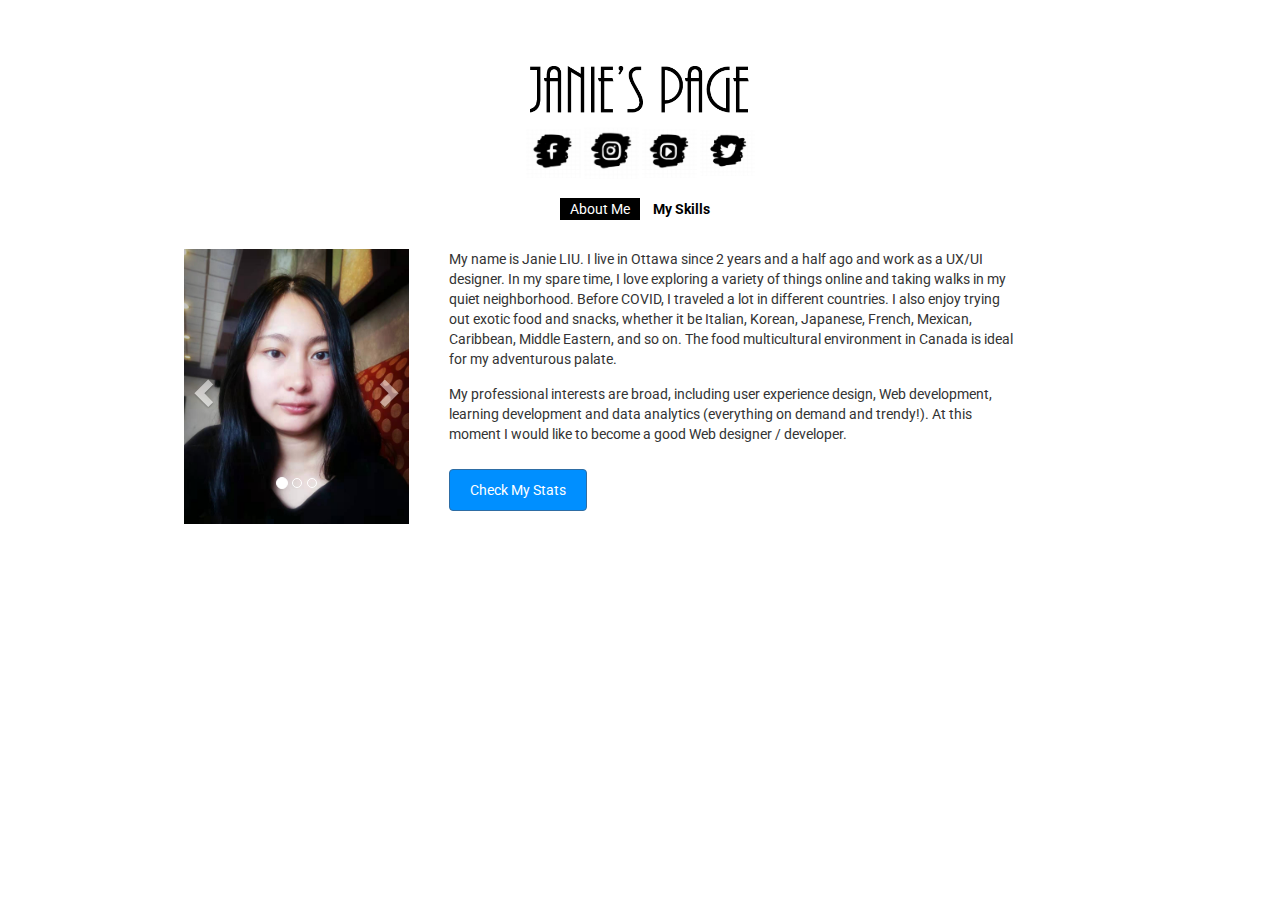
<file: index.html>
<!DOCTYPE html>
<html lang="en">
<head>
    <title>Janie's Page</title>
    <meta charset="utf-8">
    <meta name="viewport" content="width=device-width, initial-scale=1">
    <link rel="stylesheet" href="https://maxcdn.bootstrapcdn.com/bootstrap/3.4.1/css/bootstrap.min.css">
    <link rel="preconnect" href="https://fonts.gstatic.com">
    <link rel="stylesheet" href="css.css">
    <link href="https://fonts.googleapis.com/css2?family=Roboto:wght@300;700&display=swap" rel="stylesheet">
    <script src="https://ajax.googleapis.com/ajax/libs/jquery/3.5.1/jquery.min.js"></script>
    <script src="https://maxcdn.bootstrapcdn.com/bootstrap/3.4.1/js/bootstrap.min.js"></script>

</head>
<body>
<div class="container">
    <div class="title">
        <img src="Janie_Page_Logo@2x.png" alt="Janie Logo" width="220px"/>
        <div class="socials">
            <a href=""><img src="social_1.jpg" alt="Facebook" width="55px"/></a>
            <a href=""><img src="social_2.jpg" alt="Instagram" width="55px"/></a>
            <a href=""><img src="social_3.jpg" alt="Youtube" width="55px"/></a>
            <a href=""><img src="social_4.jpg" alt="Twitter" width="55px"/></a>
        </div>
        <div class="link">
            <span>About Me</span>
            <a href="skills.html">My Skills</a>
        </div>
    <div>
    <div class="intro">
        <div id="myCarousel" class="carousel slide" data-ride="carousel">
            <ol class="carousel-indicators">
                <li data-target="#myCarousel" data-slide-to="0" class="active"></li>
                <li data-target="#myCarousel" data-slide-to="1"></li>
                <li data-target="#myCarousel" data-slide-to="2"></li>
            </ol>

            <div class="carousel-inner" role="listbox">

                <div class="item active">
                    <img src="Janie_1.jpg" alt="Janie's Photo">
                </div>

                <div class="item">
                    <img src="Janie_2.jpg" alt="Janie's Photo">
                </div>

                <div class="item">
                    <img src="Janie_3.jpg" alt="Janie's Photo">
                </div>
            </div>

            <a class="left carousel-control" href="#myCarousel" role="button" data-slide="prev">
                <span class="glyphicon glyphicon-chevron-left" aria-hidden="true"></span>
                <span class="sr-only">Previous</span>
            </a>
            <a class="right carousel-control" href="#myCarousel" role="button" data-slide="next">
                <span class="glyphicon glyphicon-chevron-right" aria-hidden="true"></span>
                <span class="sr-only">Next</span>
            </a>
        </div>
    <div class="text">
    <p>
        My name is Janie LIU. I live in Ottawa since 2 years and a half ago and work as a UX/UI designer. In my spare time, I love exploring a variety of things online and taking walks in my quiet neighborhood. Before COVID, I traveled a lot in different countries. I also enjoy trying out exotic food and snacks, whether it be Italian, Korean, Japanese, French, Mexican, Caribbean, Middle Eastern, and so on. The food multicultural environment in Canada is ideal for my adventurous palate.
    </p>
    <p>
        My professional interests are broad, including user experience design, Web development, learning development and data analytics (everything on demand and trendy!). At this moment I would like to become a good Web designer / developer.
    </p>
    <button id="button" type="button" class="btn btn-primary" onclick="myFunction()">Check My Stats</button>
    </div>

    </div>
    <div class="table-container">
    <div id="table" class="table-responsive" style="display:none;">
            <table class="table">
                <thead>
                <tr>
                    <th>Ethnicity</th>
                    <th>Age</th>
                    <th>Height</th>
                    <th>Weight</th>
                    <th>Education</th>
                </tr>
                </thead>
                <tbody>
                <tr>
                    <td>Chinese</td>
                    <td>Unknown</td>
                    <td>5"3</td>
                    <td>120lb</td>
                    <td>Master's</td>
                </tr>
                </tbody>
            </table>
    </div>
    </div>

</div>
</body>
<script>
    function myFunction() {
        var x = document.getElementById("table");
        var y = document.getElementById("button");
        if (x.style.display === "none") {
            x.style.display = "block";
            y.textContent = "Hide My Stats";
        } else {
            x.style.display = "none";
            y.textContent = "Check My Stats";
        }
    }
</script>
</html>
</file>
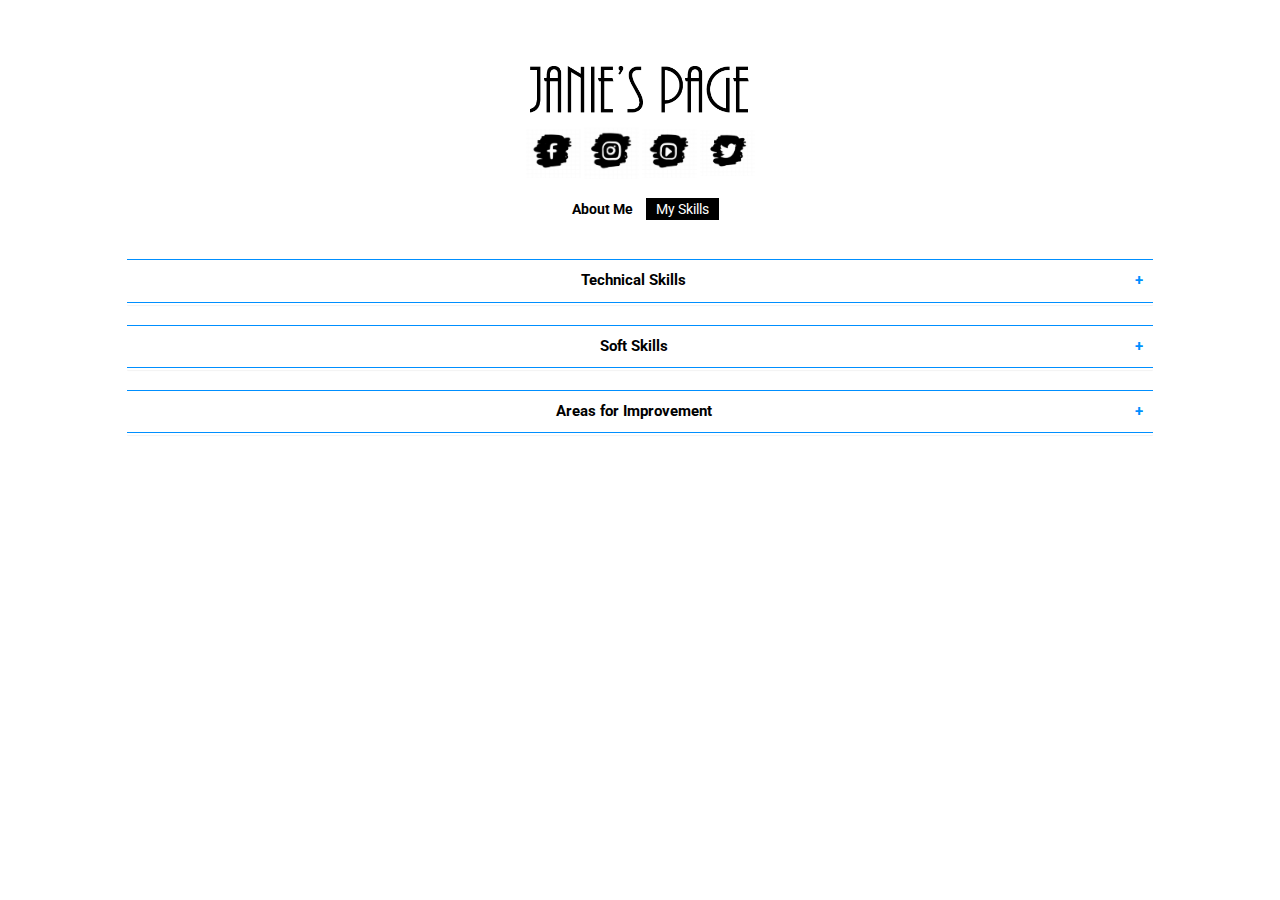
<file: skills.html>
<!DOCTYPE html>
<html lang="en">
<head>
    <title>Janie's Page</title>
    <meta charset="utf-8">
    <meta name="viewport" content="width=device-width, initial-scale=1">
    <link rel="stylesheet" href="https://maxcdn.bootstrapcdn.com/bootstrap/3.4.1/css/bootstrap.min.css">
    <link rel="preconnect" href="https://fonts.gstatic.com">
    <link rel="stylesheet" href="css.css">
    <link href="https://fonts.googleapis.com/css2?family=Roboto:wght@300;700&display=swap" rel="stylesheet">
    <script src="https://ajax.googleapis.com/ajax/libs/jquery/3.5.1/jquery.min.js"></script>
    <script src="https://maxcdn.bootstrapcdn.com/bootstrap/3.4.1/js/bootstrap.min.js"></script>

</head>
<body>
<div class="container">
    <div class="title">
        <img src="Janie_Page_Logo@2x.png" alt="Janie Logo" width="220px"/>
        <div class="socials">
            <a href=""><img src="social_1.jpg" alt="Facebook" width="55px"/></a>
            <a href=""><img src="social_2.jpg" alt="Instagram" width="55px"/></a>
            <a href=""><img src="social_3.jpg" alt="Youtube" width="55px"/></a>
            <a href=""><img src="social_4.jpg" alt="Twitter" width="55px"/></a>
        </div>
        <div class="link">
            <a href="index.html">About Me</a>
            <span>My Skills</span>
        </div>
    <div class="skills">
        <div class="fold">
            <button class="accordion">Technical Skills</button>
            <div class="panel">
            <ul>
                <li>
                    <div class="card">
                    <h1 style="text-align:center;">UX PROCESS</h1>
                    <img src="skills_icon_01.svg" alt="UX PROCESS" style="text-align:center;" width="400px">
                    <p>Understand user experience process and principles, from personas, prototyping, to usability testing</p>
                    <button type="button" class="btn btn-primary">Learn More</button>
                    </div>
                </li>
                <li>
                    <div class="card">
                        <h1 style="text-align:center;">RAPID PROTOTYPING</h1>
                        <img src="skills_icon_02.svg" alt="RAPID PROTOTYPING" style="text-align:center;" width="400px">
                        <p>Proficient in using user experience prototyping tools to create interactive prototypes to facilitate collaboration</p>
                        <button type="button" class="btn btn-primary">Learn More</button>
                    </div>
                </li>
                <li>
                    <div class="card">
                        <h1 style="text-align:center;">GRAPHIC DESIGN</h1>
                        <img src="skills_icon_03.svg" alt="GRAPHIC DESIGN" style="text-align:center;" width="400px">
                        <p>Proficient in creating graphical elements to ensure effective visual communication for user interfaces</p>
                        <button type="button" class="btn btn-primary">Learn More</button>
                    </div>
                </li>
            </ul>
            </div>
        </div>
        <div class="fold">
            <button class="accordion">Soft Skills</button>
            <div class="panel">
                <ul>
                    <li>
                        <div class="card">
                            <h1 style="text-align:center;">PROBLEM SOLVING</h1>
                            <img src="skills_icon_05.svg" alt="PROBLEM SOLVING" style="text-align:center;" width="400px">
                            <p>Active to research and analyze the root cause of a problem. Active to brainstorm and envision possible solutions</p>
                            <button type="button" class="btn btn-primary">Learn More</button>
                        </div>
                    </li>
                    <li>
                        <div class="card">
                            <h1 style="text-align:center;">CURIOSITY</h1>
                            <img src="skills_icon_06.svg" alt="CURIOSITY" style="text-align:center;" width="400px">
                            <p>Curious to learn from a cross-functional team. Feel enlightened when connecting known with unknown</p>
                            <button type="button" class="btn btn-primary">Learn More</button>
                        </div>
                    </li>
                    <li>
                        <div class="card">
                            <h1 style="text-align:center;">COMMUNICATION</h1>
                            <img src="skills_icon_07.svg" alt="COMMUNICATION" style="text-align:center;" width="400px">
                            <p>Open-minded to listen and adjust the course of plan. Able to effectively convey key information based on professionalism and respect
                            </p>
                            <button type="button" class="btn btn-primary">Learn More</button>
                        </div>
                    </li>
                </ul>
            </div>
        </div>
        <div class="fold">
            <button class="accordion">Areas for Improvement</button>
            <div class="panel">
                <ul>
                    <li>
                        <div class="card">
                            <h1 style="text-align:center;">FRONT-END CODING</h1>
                            <img src="skills_icon_09.svg" alt="FRONT-END CODING" style="text-align:center;" width="400px">
                            <p>Interested in utilizing front-end coding to realize functional interfaces</p>
                            <button type="button" class="btn btn-primary">Learn More</button>
                        </div>
                    </li>
                    <li>
                        <div class="card">
                            <h1 style="text-align:center;">WEB ANALYTICS</h1>
                            <img src="skills_icon_04.svg" alt="WEB ANALYTICS" style="text-align:center;" width="400px">
                            <p>Interested in utilizing Web analytics to drive design decisions</p>
                            <button type="button" class="btn btn-primary">Learn More</button>
                        </div>
                    </li>
                </ul>
            </div>
        </div>
    </div>
</body>
<script>
    var acc = document.getElementsByClassName("accordion");
    var i;

    for (i = 0; i < acc.length; i++) {
        acc[i].addEventListener("click", function() {
            this.classList.toggle("active_1");
            var panel = this.nextElementSibling;
            if (panel.style.maxHeight) {
                panel.style.maxHeight = null;
            } else {
                panel.style.maxHeight = panel.scrollHeight + "px";
            }
        });
    }
</script>
</html>
</file>
<file: css.css>
* {
    margin: 0;
    padding: 0;
    box-sizing: border-box;
    font-family: 'Roboto', sans-serif;
    font-weight:400;
}
.link {
    text-align:center;
    margin-top:20px;
    margin-bottom:30px;
}

.link a{
    color:black;
    font-weight:bold;
    margin:0 10px;
    text-decoration: none;
}
.link span {
    color:white;
    background-color:black;
    padding:3px 10px;
}

.link a:hover {
    color:coral;
}

.title {
    margin-top:55px;
}
.title > img {
    display:block;
    margin:auto;
}
.socials {
    text-align:center;
}
.intro{
    margin:auto;
    margin-top:30px;
    width:80%;
}
#myCarousel{
    width:225px;
    float:left;
    margin-right:40px;
    margin-bottom:20px;
}
.text{
    padding-right:80px;
    padding-top:0px;
}
.carousel-inner > .item > img,
.carousel-inner > .item > a > img {
    width:100%;
    margin: auto;
}
.btn {
    margin-top:10px;
    margin-bottom:55px;
    background-color:#008FFF;
    padding:10px;
    padding-left: 20px;
    padding-right: 20px;
    outline: none;
}
p {
    margin-top:15px;
    margin-bottom:15px;
}
.table{
    margin:auto;
    margin-bottom:150px;
    width: 75%;
    margin-left:10%;
}
tr{
    border-bottom: 1.5px solid #008FFF;
    border-top: 1.5px solid #008FFF;
    margin-top:10px;
    margin-bottom:10px;

}
tbody{
    background-color: #E8F5FF;
    text-align:center;
}
th{
    font-weight:700;
    color:#008FFF;
    text-align:center;
}
@media (max-width: 1250px) {
    #myCarousel{
        width:225px;
        float:none;
        margin:auto;
        margin-bottom:20px;
    }
    .text{
        padding-right:0px;
        margin-bottom:50px;
    }
    .btn{
        display:block;
        margin:auto;
        min-width:150px;
        margin-top:30px;
    }
    .table{
        margin:auto;
        width: 100%;
    }
    .table-container{
        margin-bottom:100px;
    }

    .panel ul {
        display:flex;
        flex-direction:column;
        align-items:center;
    }
}

.skills {
      margin-top:40px;
      margin-bottom:150px;
}

.accordion {
    background-color: white;
    color: black;
    cursor: pointer;
    padding: 10px;
    width: 90%;
    border:none;
    border-top:1px #008FFF solid;
    border-bottom: 1px #008FFF solid;
    outline: none;
    font-size: 15px;
    font-weight:700;
    transition: 0.4s;
}
.fold{
    display:flex;
    flex-direction:column;
    align-items:center;
}
.active_1, .accordion:hover {
    background-color: #008FFF;
    color:white;
}

.accordion:after {
    content: '\002B';
    color: #008FFF;
    font-weight: bold;
    float: right;
    margin-left: 5px;
}

.active_1:after {
    content: "\2212";
    color: white;
}

.panel {
    padding: 0 18px;
    background-color: white;
    width: 90%;
    max-height: 0;
    overflow: hidden;
    transition: max-height 0.2s ease-out;
}

ul {
    display:flex;
    justify-content: center;
}
ul li {
    list-style: none;
}

.card {
    margin:30px 30px;
    width:270px;
    background-color:white;
    border-radius:10px;
    padding: 10px;
    box-shadow: 3px 3px 15px 5px #eeeeee;
}

h1{
    font-size:16px;
    color:#008FFF;
    font-weight:bold;
    margin: 25px auto 0px auto;
}

.card img {
    width:140px;
    display: block;
    margin-left: auto;
    margin-right: auto;
}

.card button {
    display: block;
    margin-left: auto;
    margin-right: auto;
    margin-bottom:30px;
}

.card p {
    margin:0 auto;
    padding:0 10px 10px 10px;
    text-align:center;
}

.card:hover {
    cursor:pointer;
    box-shadow: 3px 3px 25px 7px #e3e3e3;
}
</file>
